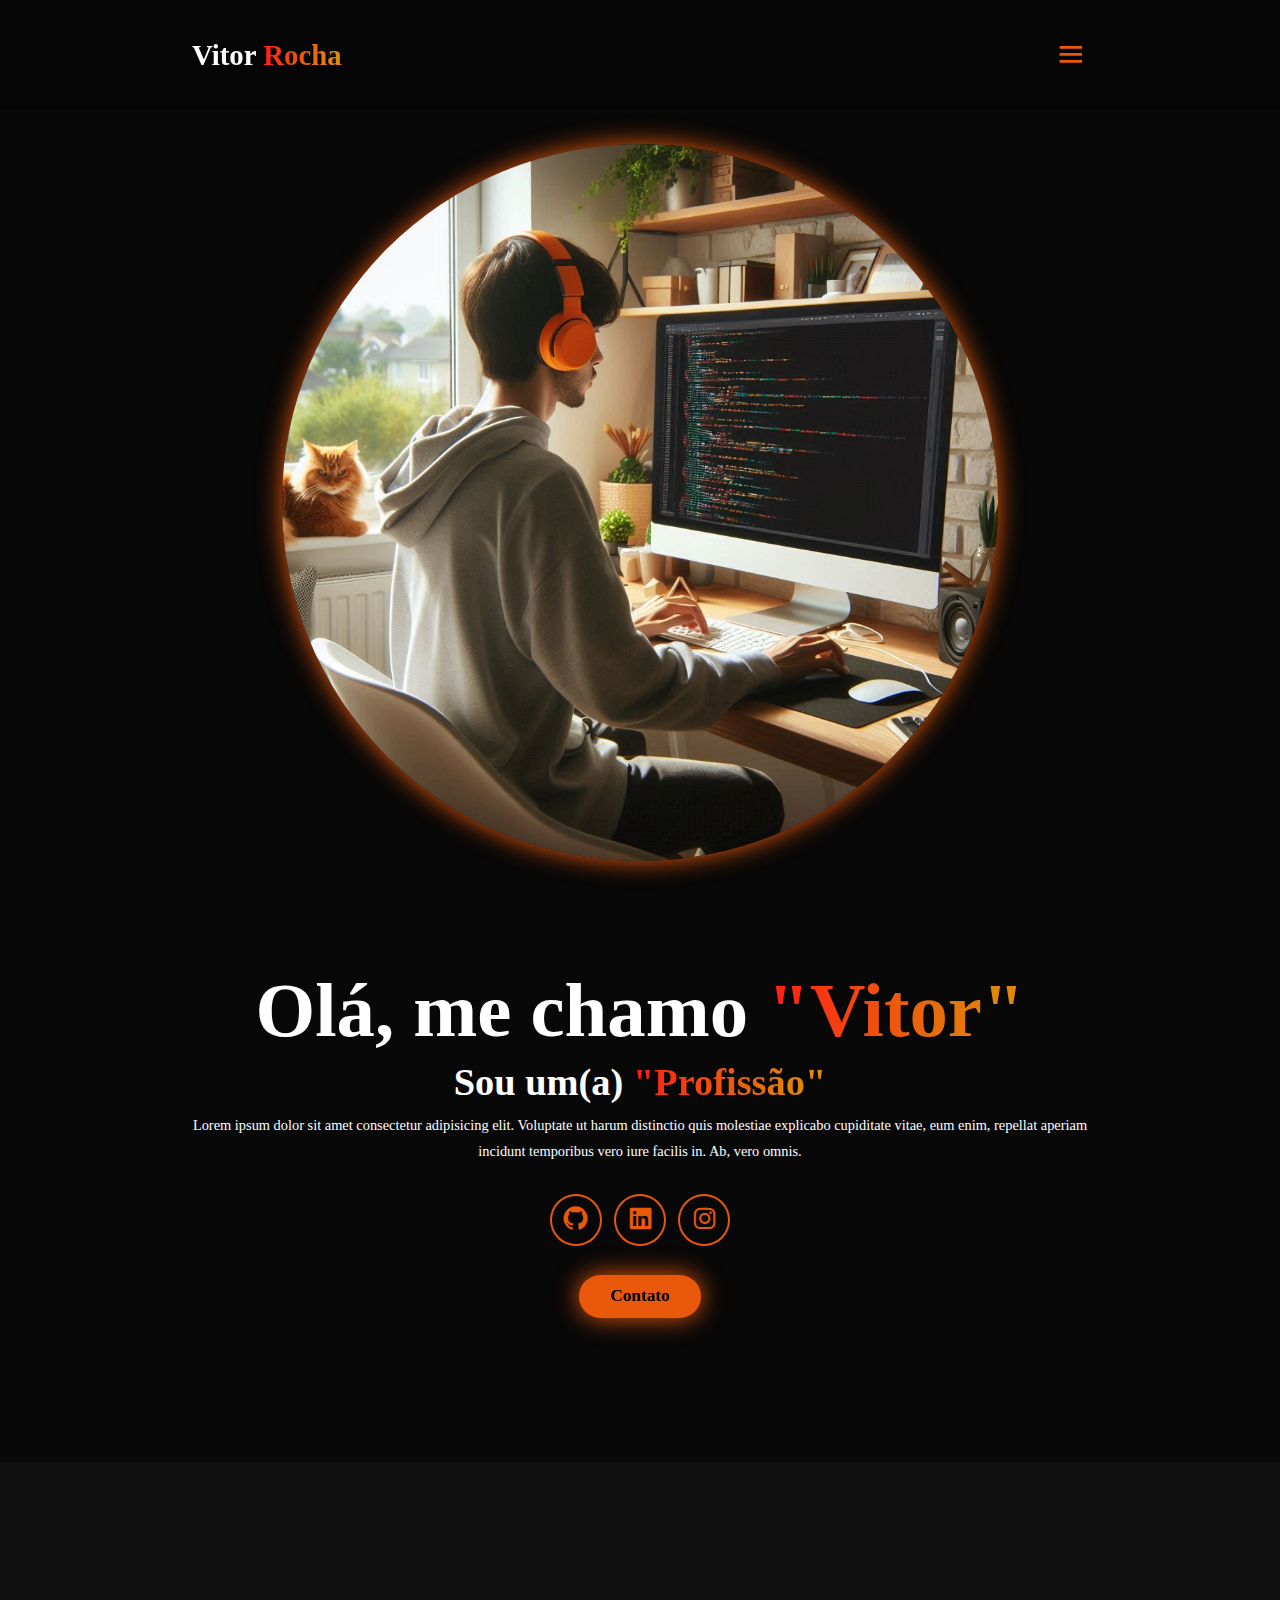
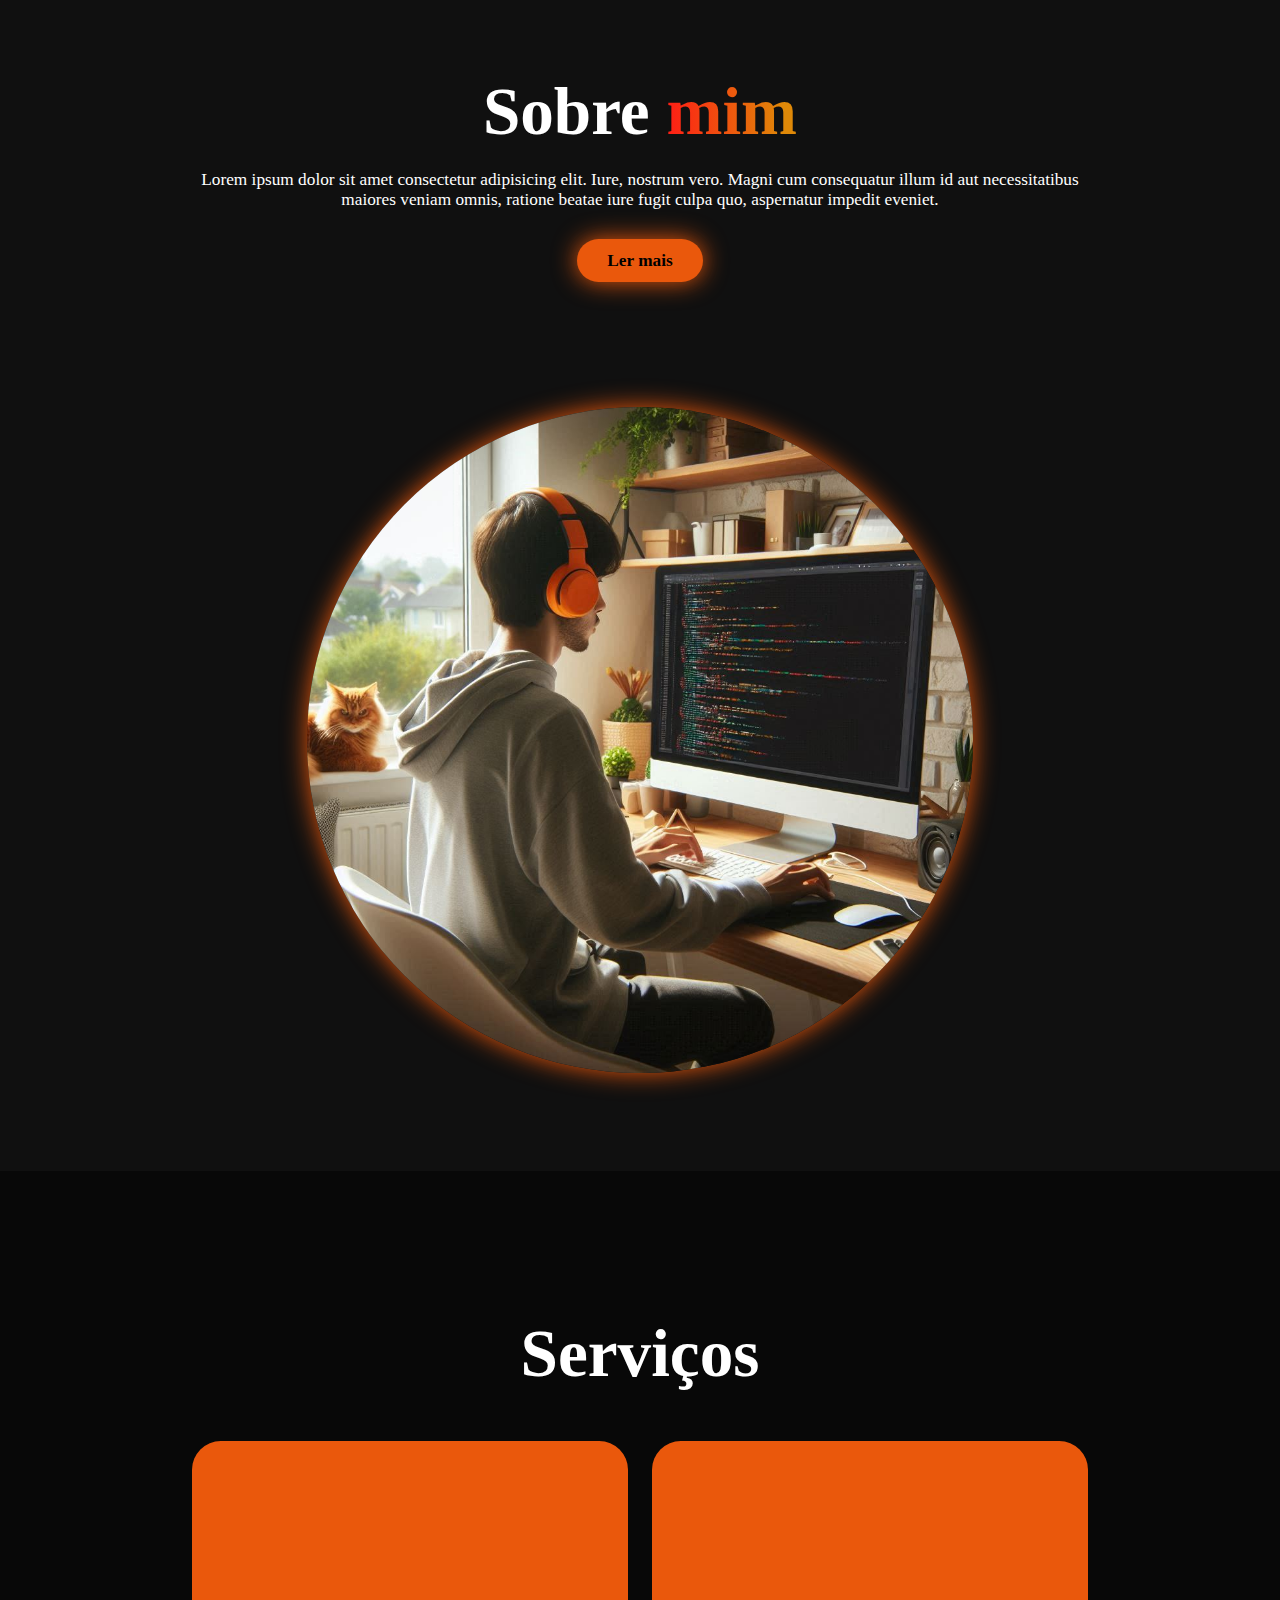
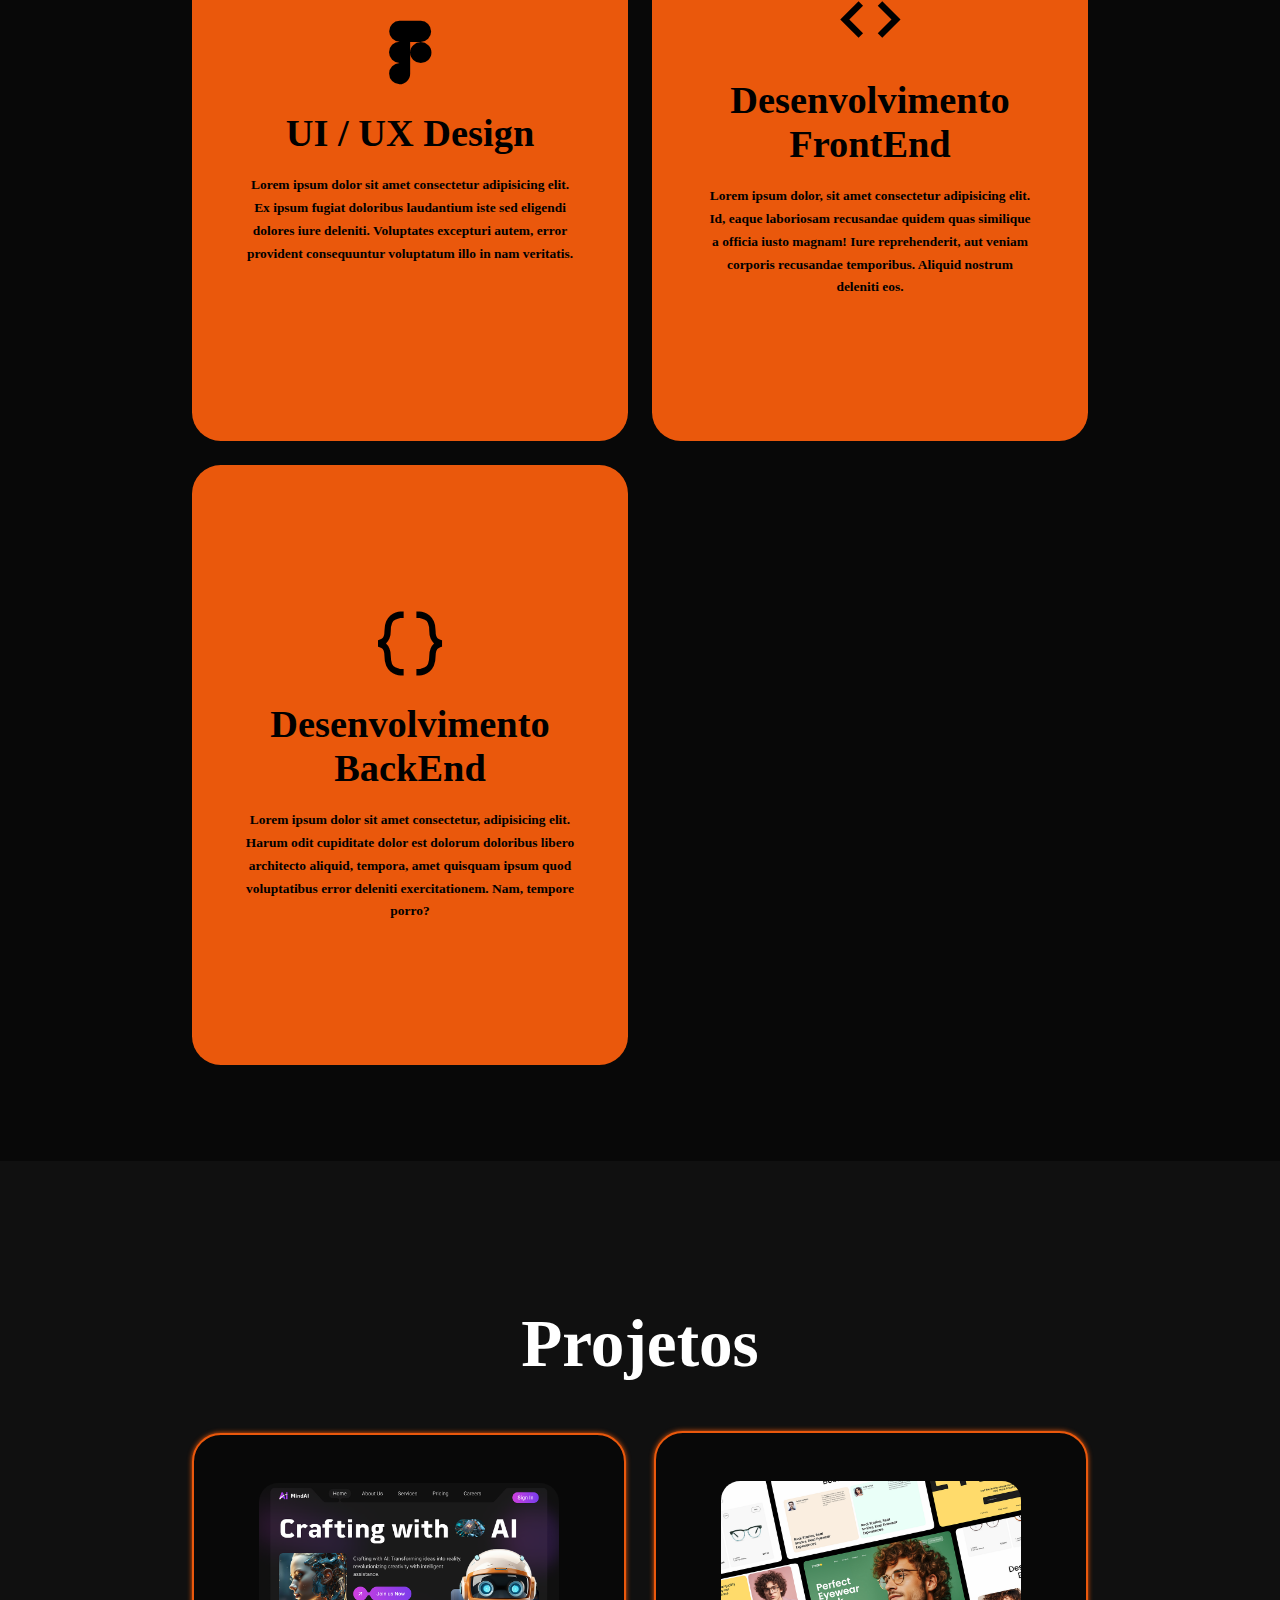
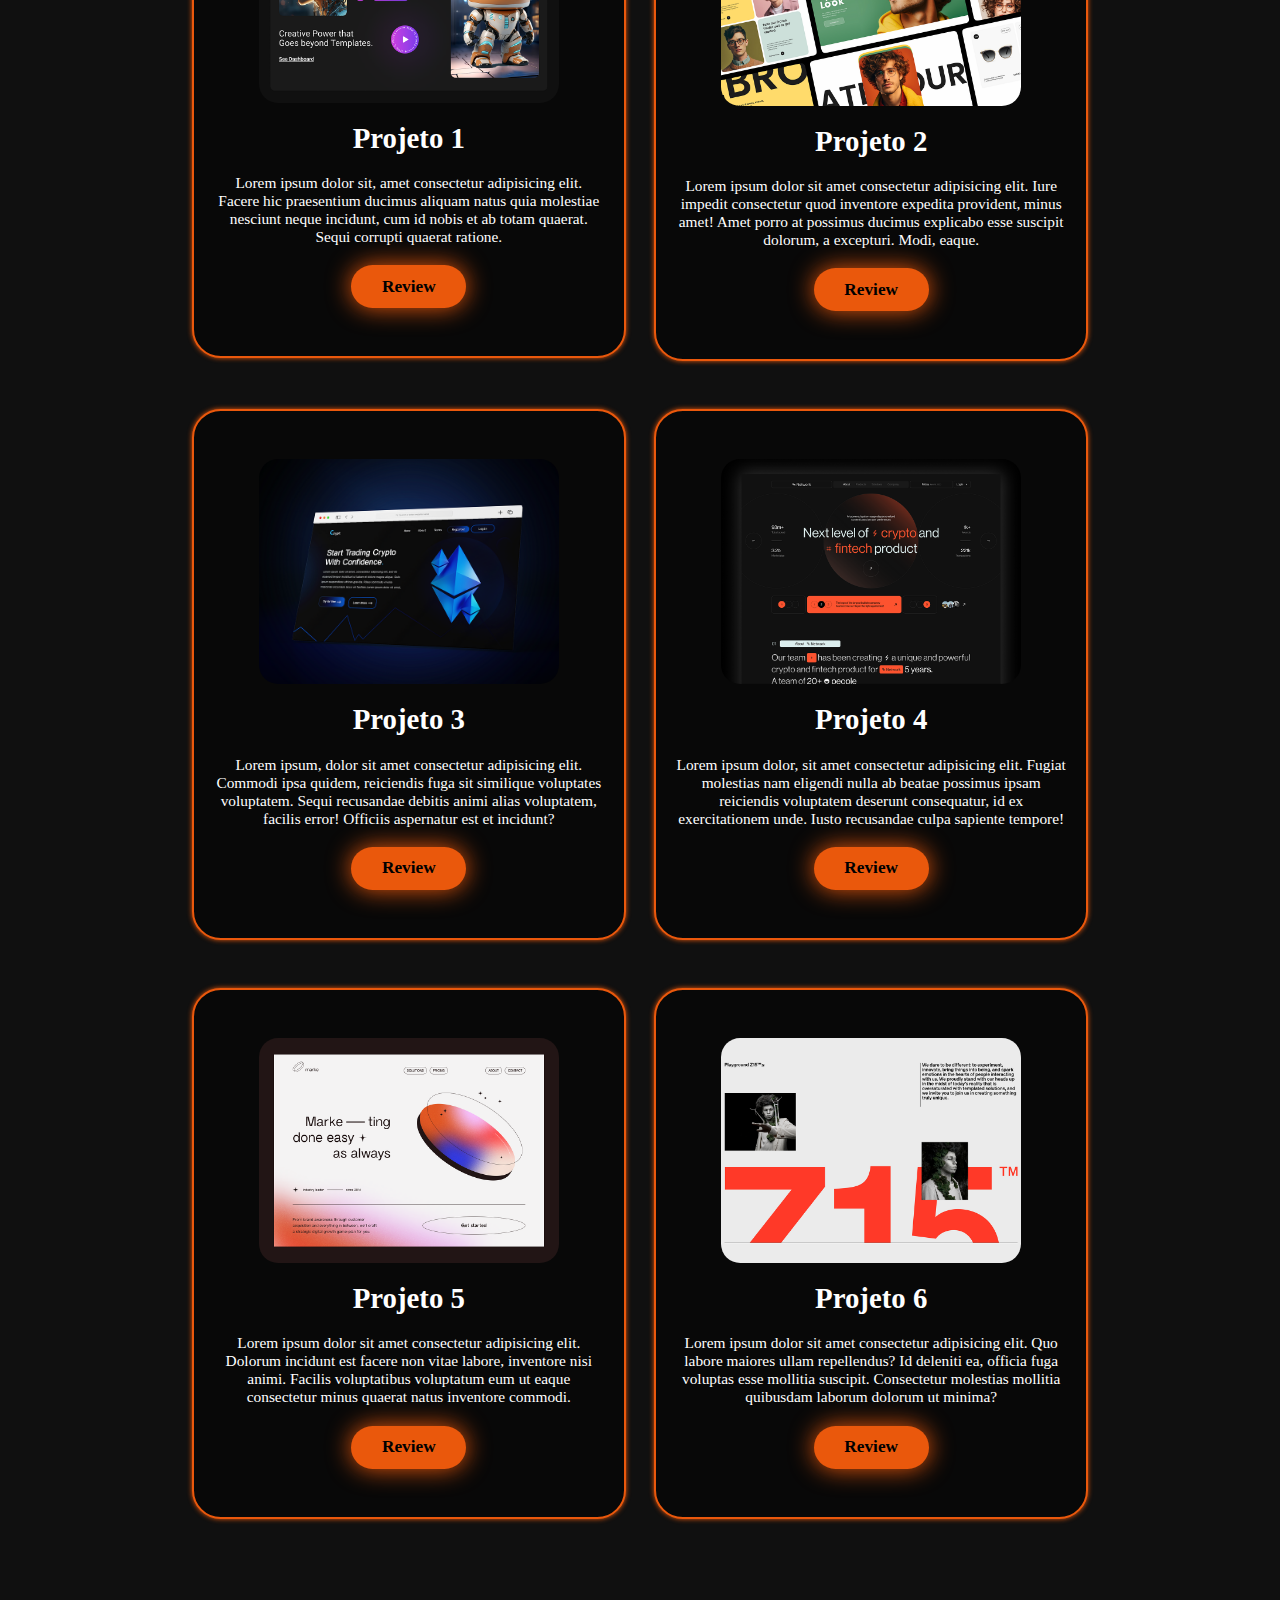
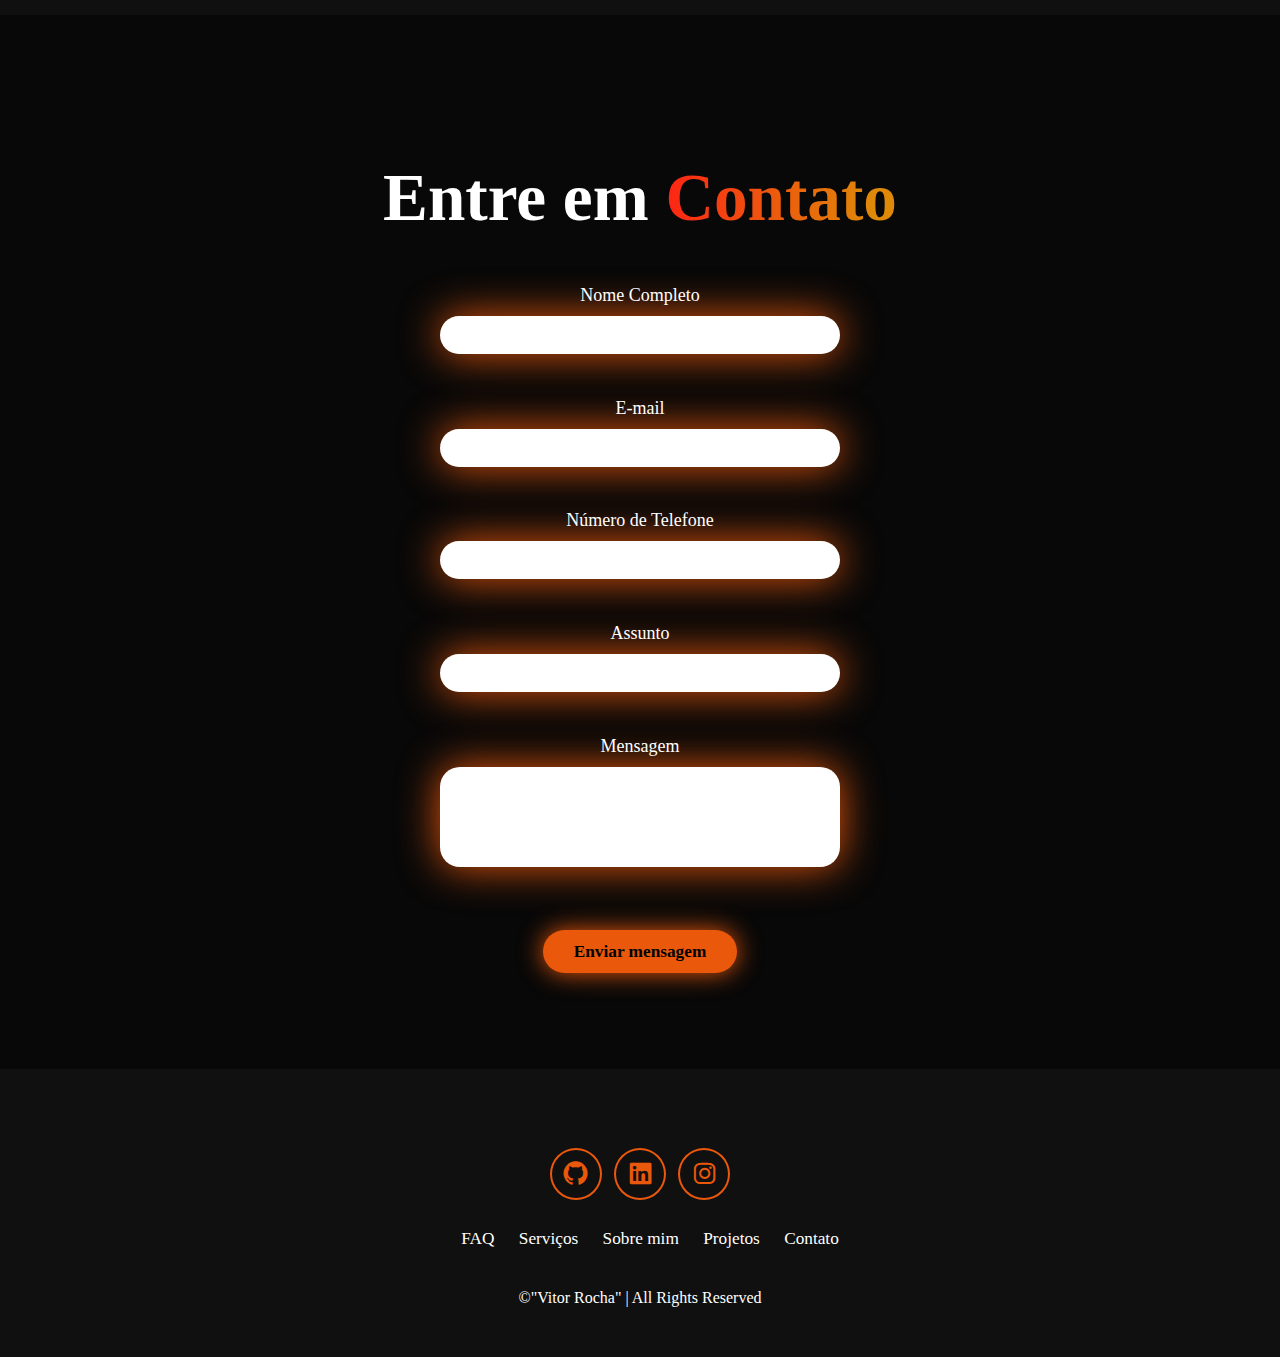
<file: index.html>
<!DOCTYPE html>
<html lang="en">

<head>
    <meta charset="UTF-8">
    <meta name="viewport" content="width=device-width, initial-scale=1.0">
    <title>Portfolio Website</title>
    <link rel="stylesheet" href="style.css">
    <link href='https://unpkg.com/boxicons@2.1.4/css/boxicons.min.css' rel='stylesheet'>
</head>

<body>
    <header class="header">

        <a href="#home" class="logo">
            Vitor <span>Rocha</span>
        </a>

        <i class="bx bx-menu" id="menu-icon"></i>

        <nav class="navbar">
            <a href="#home">Perfil</a>
            <a href="#about">Sobre</a>
            <a href="#services">Serviços</a>
            <a href="#projects">Projetos</a>
            <a href="#contact">Contato</a>
        </nav>

        <a href="#contact" class="gradient-btn">Entre em Contato</a>


    </header>

    <section class="home" id="home">
        <div class="home-content">
            <h1>Olá, me chamo <span>"Vitor"</span></h1>
            <h3>
                Sou um(a) <span>"Profissão"</span>
            </h3>
            <p>
                Lorem ipsum dolor sit amet consectetur adipisicing elit. Voluptate ut harum distinctio quis molestiae
                explicabo cupiditate vitae, eum enim, repellat aperiam incidunt temporibus vero iure facilis in. Ab,
                vero omnis.
            </p>

            <div class="social-icons">
                <a href="https://github.com/">
                    <i class='bx bxl-github'></i>
                </a>
                <a href="https://www.linkedin.com/">
                    <i class='bx bxl-linkedin-square'></i>
                </a>
                </a>
                <a href="https://www.instagram.com/">
                    <i class='bx bxl-instagram'></i>
                </a>
            </div>
            <div class="btn-group">
                <a href="#contact" class="btn">Contato</a>
            </div>
        </div>
        <div class="home-img">
            <img src="image.png" alt="">
        </div>
    </section>

    <section class="about" id="about">

        <div class="about-img">
            <img src="image.png" alt="">
        </div>

        <div class="about-content">
            <div class="card">
                <h2>Sobre <span>mim</span></h2>

                <p>Lorem ipsum dolor sit amet consectetur adipisicing elit. Iure, nostrum vero. Magni cum consequatur
                    illum id aut necessitatibus maiores veniam omnis, ratione beatae iure fugit culpa quo, aspernatur
                    impedit eveniet.</p>
            </div>
            <a href="#" class="btn">Ler mais<a>
        </div>

    </section>

    <section class="services" id="services">

        <h2 class="heading">Serviços</h2>

        <div class="services-container">
            <div class="service-box">
                <div class="service-info">
                    <i class="bx bxl-figma"></i>
                    <h4>UI / UX Design </h4>
                    <p>Lorem ipsum dolor sit amet consectetur adipisicing elit. Ex ipsum fugiat doloribus laudantium
                        iste sed eligendi dolores iure deleniti. Voluptates excepturi autem, error provident
                        consequuntur voluptatum illo in nam veritatis.</p>
                </div>
            </div>

            <div class="service-box">
                <div class="service-info">
                    <i class="bx bx-code"></i>
                    <h4>Desenvolvimento FrontEnd</h4>
                    <p>Lorem ipsum dolor, sit amet consectetur adipisicing elit. Id, eaque laboriosam recusandae quidem
                        quas similique a officia iusto magnam! Iure reprehenderit, aut veniam corporis recusandae
                        temporibus. Aliquid nostrum deleniti eos.</p>
                </div>
            </div>

            <div class="service-box">
                <div class="service-info">
                    <i class="bx bx-code-curly"></i>
                    <h4>Desenvolvimento BackEnd</h4>
                    <p>Lorem ipsum dolor sit amet consectetur, adipisicing elit. Harum odit cupiditate dolor est dolorum
                        doloribus libero architecto aliquid, tempora, amet quisquam ipsum quod voluptatibus error
                        deleniti exercitationem. Nam, tempore porro?</p>
                </div>
            </div>
        </div>

    </section>

    <section class="projects" id="projects">

        <h2 class="heading">Projetos</h2>

        <div class="projects-box">
            <div class="project-card">
                <img src="project1.png" alt="">

                <h3>Projeto 1</h3>
                <p>Lorem ipsum dolor sit, amet consectetur adipisicing elit. Facere hic praesentium ducimus aliquam
                    natus quia molestiae nesciunt neque incidunt, cum id nobis et ab totam quaerat. Sequi corrupti
                    quaerat ratione.
                </p>
                <div class="btn">Review</div>
            </div>

            <div class="project-card">
                <img src="project2.png" alt="">

                <h3>Projeto 2</h3>
                <p>Lorem ipsum dolor sit amet consectetur adipisicing elit. Iure impedit consectetur quod inventore
                    expedita provident, minus amet! Amet porro at possimus ducimus explicabo esse suscipit dolorum, a
                    excepturi. Modi, eaque.</p>
                <div class="btn">Review</div>
            </div>

            <div class="project-card">
                <img src="project3.png" alt="">

                <h3>Projeto 3</h3>
                <p>Lorem ipsum, dolor sit amet consectetur adipisicing elit. Commodi ipsa quidem, reiciendis fuga sit
                    similique voluptates voluptatem. Sequi recusandae debitis animi alias voluptatem, facilis error!
                    Officiis aspernatur est et incidunt?</p>
                <div class="btn">Review</div>
            </div>

            <div class="project-card">
                <img src="project4.png" alt="">

                <h3>Projeto 4</h3>
                <p>Lorem ipsum dolor, sit amet consectetur adipisicing elit. Fugiat molestias nam eligendi nulla ab
                    beatae possimus ipsam reiciendis voluptatem deserunt consequatur, id ex exercitationem unde. Iusto
                    recusandae culpa sapiente tempore!</p>
                <div class="btn">Review</div>
            </div>

            <div class="project-card">
                <img src="project5.png" alt="">

                <h3>Projeto 5</h3>
                <p>Lorem ipsum dolor sit amet consectetur adipisicing elit. Dolorum incidunt est facere non vitae
                    labore, inventore nisi animi. Facilis voluptatibus voluptatum eum ut eaque consectetur minus quaerat
                    natus inventore commodi.</p>
                <div class="btn">Review</div>
            </div>

            <div class="project-card">
                <img src="project6.png" alt="">

                <h3>Projeto 6</h3>
                <p>Lorem ipsum dolor sit amet consectetur adipisicing elit. Quo labore maiores ullam repellendus? Id
                    deleniti ea, officia fuga voluptas esse mollitia suscipit. Consectetur molestias mollitia quibusdam
                    laborum dolorum ut minima?</p>
                <div class="btn">Review</div>
            </div>
        </div>
    </section>

    <section class="contact" id="contact">
        <h2 class="heading">Entre em<span> Contato</span></h2>

        <div class="contact_1">

            <form action="https://formsubmit.co/vitor04082@gmail.com" method="POST">
                <div>
                    <label for="Nome">Nome Completo</label>
                    <input type="text" name="Nome">
                </div>
                <div>
                    <label for="E-mail">E-mail</label>
                    <input type="email" name="E-mail" required>
                </div>
                <div>
                    <label for="Telefone">Número de Telefone</label>
                    <input type="number" name="Telefone">
                </div>
                <div>
                    <label for="Assunto">Assunto</label>
                    <input type="text" name="Assunto">
                </div>
                <div>
                    <label for="Mensagem">Mensagem</label>
                    <input type="text" id="message" name="Mensagem" required>
                </div>

        </div>
        <div class="input-goup-2">
            <input type="submit" value="Enviar mensagem" class="btn">
        </div>
        <input type="hidden" name="_next" value="http://localhost:5500/portifolioPI/thanks.html#home">
        <input type="hidden" name="_subject" value="New submission!">
        </form>
    </section>

    <footer class="footer">
        </a>
        <div class="social-icons">
            <a href="https://github.com/">
                <i class='bx bxl-github'></i>
            </a>
            <a href="https://www.linkedin.com/">
                <i class='bx bxl-linkedin-square'></i>
            </a>
            <a href="https://www.instagram.com/">
                <i class='bx bxl-instagram'></i>
            </a>
        </div>

        <ul class="list">
            <li>
                <a href="#">FAQ</a>
            </li>
            <li>
                <a href="#services">Serviços</a>
            </li>
            <li>
                <a href="#about">Sobre mim</a>
            </li>
            <li>
                <a href="#projects">Projetos</a>
            </li>
            <li>
                <a href="#contact">Contato</a>
            </li>
        </ul>

        <p class="copyright">
            ©"Vitor Rocha" | All Rights Reserved
        </p>

    </footer>
    <script src="script.js"></script>
</body>

</html>
</file>
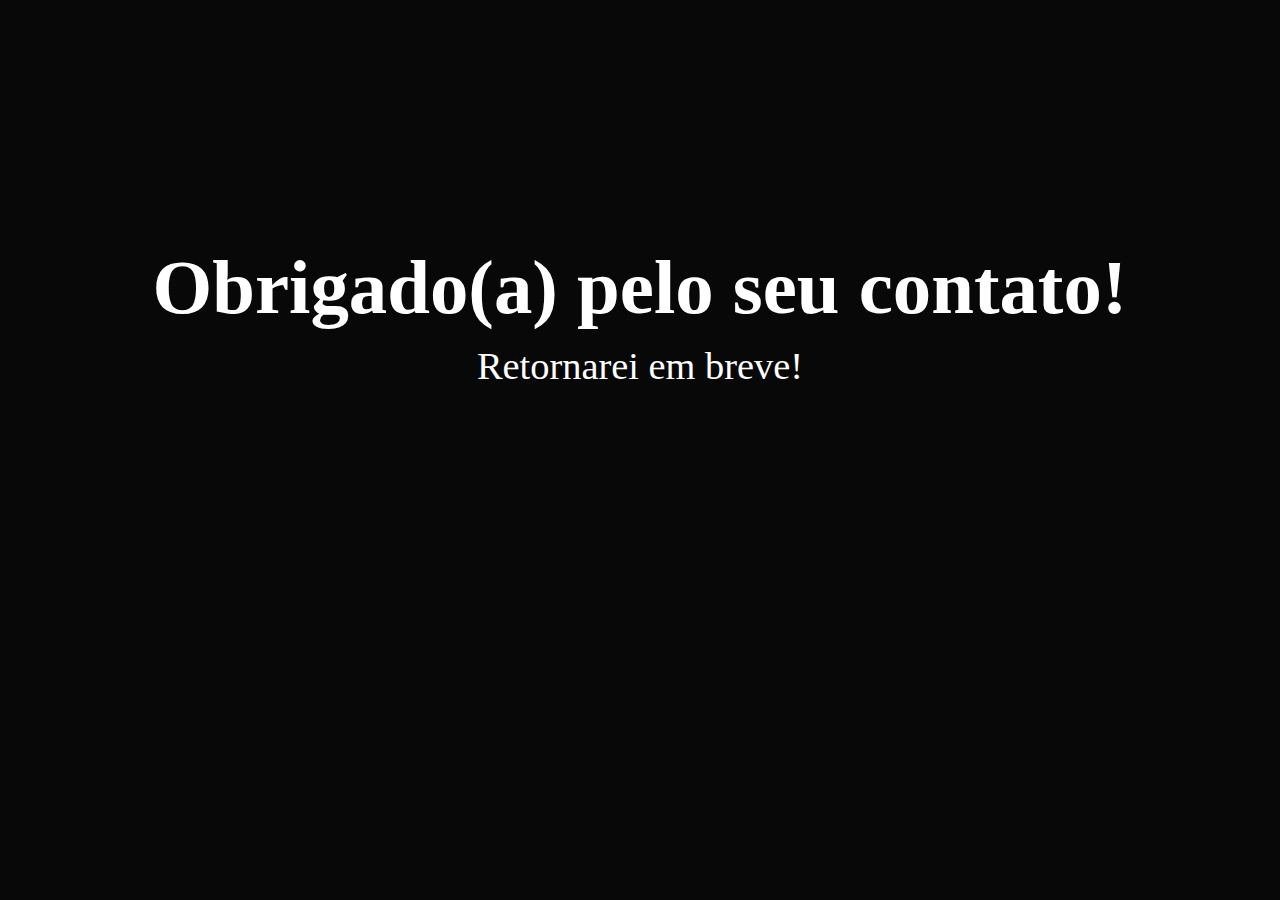
<file: thanks.html>
<!DOCTYPE html>
<html lang="en">

    <head>
        <meta charset="UTF-8">
        <meta http-equiv="X-UA-Compatible" content="IE=edge">
        <meta name="viewport" content="width=device-width, initial-scale=1.0">
        <title>Contact</title>
        <link rel="stylesheet" href="style.css">
    </head>

    <body>
        <div class="container">
            <header class="center">
                <h1>Obrigado(a) pelo seu contato!</h1>
                <p>Retornarei em breve!</p>
            </header>
        </div>
    </body
</file>
<file: style.css>
* {
    margin: 0;
    padding: 0;
    box-sizing: border-box;
    text-decoration: none;
    scroll-behavior: smooth;
    font-family: 'Poppins';
}

:root {
    --bg-color: #080808;
    --second-bg-color: #101010;
    --text-color: white;
    --main-color: #ea580c;
}

html {
    font-size: 60%;
    overflow-x: hidden;
}

body {
    background: var(--bg-color);
    color: var(--text-color);
}
.bx-menu{
    cursor: pointer;
}
.header {
    position: fixed;
    width: 100%;
    top: 0;
    left: 0;
    padding: 4rem 15%;
    background: rgba(0, 0, 0, 0.3);
    backdrop-filter: blur(10px);
    display: flex;
    justify-content: space-between;
    align-items: center;
    z-index: 1000;
}

#menu-icon {
    font-size: 3.5rem;
    color: var(--main-color);
    display: none;
}

.logo {
    font-size: 3rem;
    color: var(--text-color);
    font-weight: 800;
    cursor: pointer;
    transition: 0.3s ease-in-out;
}

.logo:hover {
    transform: scale(1.1);
}

span {
    background: linear-gradient(270deg,
            #DF8908 10%,
            #ff1d15 100%);
    background-clip: text;
    color: transparent;
}

.navbar a {
    font-size: 1.8rem;
    color: var(--text-color);
    margin-left: 4rem;
    font-weight: 500;
    transition: 0.3s ease-in-out;
    border-bottom: 3px solid transparent;
}

.navbar a:hover {
    color: var(--main-color);
    border-bottom: 3px solid var(--main-color);
}

.gradient-btn {
    font-size: 1.8rem;
    padding: 1rem 2rem;
    border-radius: 3rem;
    background: linear-gradient(270deg,
            #DF8908 10%,
            #ff1d15 100%);
    letter-spacing: 1px;
    cursor: pointer;
    transition: 0.3s ease-in-out;
    color: white;
    border: none;
    text-wrap: nowrap;
}

.gradient-btn:hover {
    transform: scale(1.05);
}

section {
    min-height: 100vh;
    padding: 10rem 15%;
}

.home {
    display: flex;
    align-items: center;
    justify-content: center;
    gap: 15rem;
}

.home-content {
    display: flex;
    flex-direction: column;
    align-items: flex-end;
    text-align: right;
    padding-top: 5rem;
}

.home-content h1 {
    font-size: 8rem;
    font-weight: 700;
    margin-top: 1.5rem;
    line-height: 1;
}

.home-content h3 {
    margin: 1rem 0;
    font-size: 4rem;
}

.home-content p {
    font-size: 1.5rem;
    font-weight: 500;
    line-height: 1.8;
}

.home-img img {
    width: 32vw;
    border-radius: 50%;
    box-shadow: 0 0 25px var(--main-color);
    transition: 0.4s ease-in-out;
}

.home-img img:hover {
    box-shadow: 0 0 25px var(--main-color),
        0 0 50px var(--main-color),
        0 0 100px var(--main-color);
}

.social-icons a {
    display: inline-flex;
    justify-content: center;
    align-items: center;
    font-size: 3rem;
    padding: 1rem;
    background: transparent;
    border: 2px solid var(--main-color);
    border-radius: 50%;
    color: var(--main-color);
    margin: 3rem 0.5rem;
    transition: 0, 3s ease-in-out;
}

.social-icons a:hover {
    color: var(--text-color);
    background-color: var(--main-color);
    transform: scale(1.2)translateY(-5px);
    box-shadow: 0 0 25px var(--main-color);
}

.btn-group {
    display: flex;
    gap: 1.5rem;
}

.btn {
    display: inline-block;
    padding: 1rem 3rem;
    background-color: var(--main-color);
    box-shadow: 0 0 25px var(--main-color);
    border-radius: 3rem;
    font-size: 1.8rem;
    color: black;
    border: 2px solid transparent;
    font-weight: 600;
    transition: 0, 3s ease-in-out;
}

.btn:hover {
    transform: scale(1.05);
    box-shadow: 0 0 25px var(--main-color),
        0 0 50px var(--main-color);
}

.btn-group a:nth-of-type(2) {
    background-color: black;
    color: var(--main-color);
    border: 2px solid var(--main-color);
    box-shadow: 0 0 25px transparent;
}

.btn-group a:nth-of-type(2):hover {
    box-shadow: 0 0 25px var(--main-color);
    background-color: var(--main-color);
    color: black;
}

.about {
    display: flex;
    justify-content: center;
    align-items: center;
    gap: 10rem;
    background-color: var(--second-bg-color);
}

.about-img img {
    width: 32vw;
    border-radius: 50%;
    box-shadow: 0 0 25px var(--main-color);
    transition: 0.4s ease-in-out;
}

.about-img img:hover {
    box-shadow: 0 0 25px var(--main-color),
        0 0 50px var(--main-color),
        0 0 100px var(--main-color)
}

.about-content h2 {
    font-size: 7rem;
    text-align: left;
}

.about-content p {
    font-size: 1.8rem;
    width:auto;
}

.about-content .btn {
    margin: 3rem 0;
}

::-webkit-scrollbar {
    width: 20px;
}

::-webkit-scrollbar-thumb {
    background-color: var(--main-color);
}

::-webkit-scrollbar-track {
    background-color: var(--bg-color);
}

.heading {
    text-align: center;
    font-size: 7rem;
    margin: 5rem 0;
}

.services {
    background-color: var(--bg-color);
    color: black;
}

.services h2 {
    color: var(--text-color);
}

.services-container {
    display: grid;
    grid-template-columns: repeat(auto-fit, minmax(300px, 1fr));
    align-items: center;
    gap: 2.5rem;
}

.service-box {
    display: flex;
    justify-content: center;
    align-items: center;
    background-color: var(--main-color);
    height: 600px;
    border-radius: 3rem;
    cursor: pointer;
    border: 5px solid transparent;
    transition: 0.3s ease-in-out;
}

.service-box:hover {
    background: var(--second-bg-color);
    color: var(--main-color);
    border: 5px solid var(--main-color);
    transform: scale(1.03);
}

.service-info {
    display: flex;
    flex-direction: column;
    text-align: center;
    justify-content: center;
    align-items: center;
    padding: 5rem;
}

.service-info h4 {
    font-size: 4rem;
    margin: 2rem 0;
    font-weight: 800;
}

.service-info p {
    font-size: 1.4rem;
    font-weight: 600;
    line-height: 1.7;
}

.service-info i {
    font-size: 8rem;
}

.projects{
    background-color: var(--second-bg-color);
}
.projects-box{
    display: grid;
    grid-template-columns: repeat(auto-fit, minmax(350px, 1fr));
    place-items: center;
    gap: 3rem;
    row-gap: 5rem;
}
.project-card{
    display: flex;
    flex-direction: column;
    align-items: center;
    justify-content: center;
    text-align: center;
    background-color: var(--bg-color);
    border: 2px solid var(--main-color);
    border-radius: 3rem;
    gap: 2rem;
    padding: 5rem 2rem;
    overflow: hidden;
    cursor: pointer;
    box-shadow: 0 0 5px var(--main-color);
    transition: 0.3s ease;
}
.project-card:hover{
    box-shadow: 0 0 25px var(--main-color),
                0 0 50px var(--main-color);
                transform: scale 1.02;
}
.project-card img{
    max-width: 300px;
    border-radius: 2rem;
    object-fit: cover;
}
.project-card h3{
    font-size: 3rem;
}
.project-card p{
    font-size: 1.6rem;
}

.contact{
    background-color: var(--bg-color);
}
.contact h2{
    margin-bottom: 3rem;
    color: var(--text-color);
}
.contact form{
    display: flex;
    align-items: center;
    justify-content: center;
    gap: 3rem;
    margin: 5rem 0;
    text-align: center;
}
.contact form .input-box input,
.contact form textarea{
    width: 100%;
    padding: 2.5rem;
    font-size: 1.8rem;
    color: var(--text-color);
    background-color: var(--bg-color);
    border-radius: 2rem;
    border: 2px solid var(--main-color);
    margin: 1.5rem 0;
    resize: none;
}
.input-goup-2{
    text-align: center;
}
.input-goup-2 :hover {
    cursor: pointer;

}
.contact_1 input{
    width: 100%;
    padding: 0;
    display: block;
    gap: 10rem;
    background-color: white;
    border: 100%;
    z-index: 1000;
}
.footer{
    background-color: var(--second-bg-color);
    padding: 50px 0;
}
.footer .social-icons{
    text-align: center;
}
.footer ul{
    text-align: center;
    font-size: 1.8rem;
}
.footer ul li{
    display: inline-block;
    margin-left: 20px;
}
.footer ul li a{
    color: white;
    border-bottom: 3px solid transparent;
    transition: 0.3s ease-in-out;
}
.footer ul li a:hover{
    border-bottom: 3px solid var(--main-color);
}
.footer .copyright{
    text-align: center;
    margin-top: 40px;
    font-size: 16px;
}

@media(max-width:1285px){
    #menu-icon{
        display: block;
    }
    .navbar{
        position: absolute;
        top: 100%;
        right: 0;
        width: 50%;
        padding: 1rem 3rem;
        background: rgba(0, 0, 0, 0.8);
        border-bottom-left-radius: 2rem;
        border-left: 2px solid var(--main-color);
        border-bottom: 2px solid var(--main-color);
        display: none;
    }
    .navbar a{
        display: block;
        font-size: 2rem;
        margin: 3rem 0;
        color: var(--text-color);
    }
    .navbar.active{
        display: block;
    }
    .gradient-btn{
        display: none;
    }
    .home{
        flex-direction: column-reverse;
        margin: 5rem 0;
        gap: 5rem;
    }
    .home-content{
        align-items: center;
        text-align: center;
    }
    .home-img img{
        width: 56vw;
    }
    .about{
        flex-direction: column-reverse;
        text-align: center;
    }
    .about h2{
        text-align: center;
        margin: 2rem 0;
    }
    .about img{
        width: 52vw;
    }
    .contact form{
        flex-direction: column;
    }
}


form {
    display: flex;
    flex-direction: column;
    align-items: center;
}

form div {
    margin-bottom: 15px;
    width: 100%;
    max-width: 400px;
}

form label {
    display: block;
    margin-bottom: 10px;
    font-size: 18px;
}

form input[type="text"],
form input[type="email"],
form input[type="number"],
form textarea {
    width: 100%;
    padding: 10px;
    border-radius: 20px;
    border: 1px solid var(--main-color-);
    box-sizing: border-box;
    font-size: 16px;
    box-shadow: 0 0 40px var(--main-color);
}

form textarea {
    height: 100px;
}

@media (max-width: 500px) {
    form div {
        max-width: 100%;
    }

    form input[type="text"],
    form input[type="email"],
    form input[type="number"],
    form textarea {
        padding: 15px;
        font-size: 18px;
    }
}
form input#message{
    height: 100px;
}

.container{
    display: flex;
    flex-direction: column;
    align-items: center;
    text-align:center;
}
.container h1 {
    font-size: 8rem;
    font-weight: 700;
    margin-top: 25%;

}
.container p {
    font-size: 4rem;
    font-weight: 500;
    line-height: 1.8;
}
</file>
